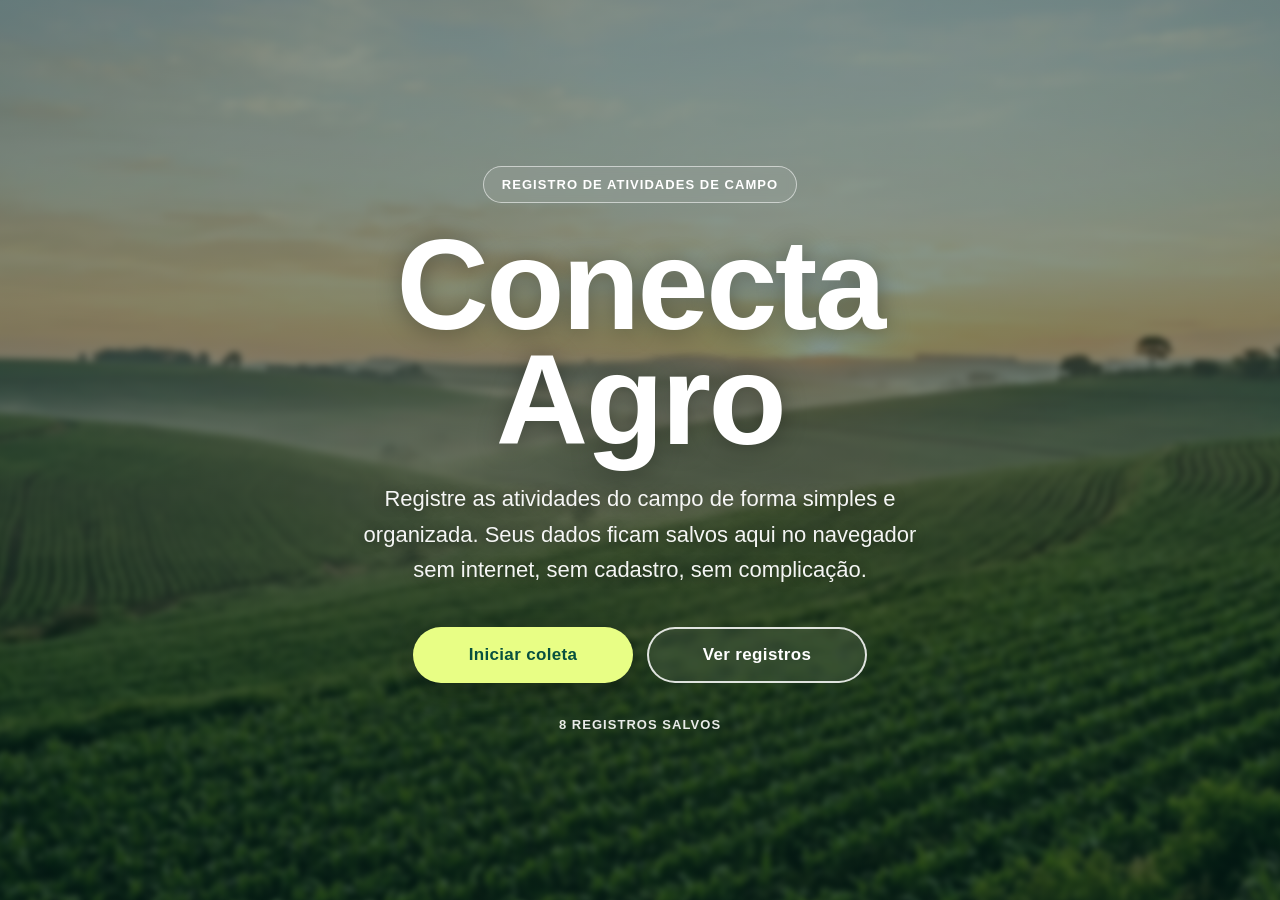
<file: index.html>
<!DOCTYPE html>
<html lang="pt-BR">
<head>
  <meta charset="UTF-8">
  <meta name="viewport" content="width=device-width, initial-scale=1.0">
  <title>Conecta Agro — Registro de Atividades de Campo</title>
  <meta name="description" content="Conecta Agro: registre e consulte de forma simples as atividades de campo. Funciona no celular e sem internet.">
  <meta name="theme-color" content="#07503f">

  <!-- Design System (tokens Vellum & Forest) -->
  <link rel="stylesheet" href="design-system.css">
  <!-- Estilos da Aplicação -->
  <link rel="stylesheet" href="front/style.css">
</head>
<body>

  <!-- ====================================================================
       TELA INICIAL — HERO EM TELA CHEIA
       Fundo: imagem local (assets/campo.jpg) desfocada + overlay verde-escuro.
       ==================================================================== -->
  <section id="tela-inicio" class="tela hero ativa" aria-labelledby="hero-titulo">

    <!-- Camada de fundo (apenas ela recebe o blur).
         Para trocar a imagem, substitua o arquivo assets/campo.jpg
         ou altere o caminho em front/style.css (.hero-fundo). -->
    <div class="hero-fundo" role="img"
         aria-label="Paisagem agrícola ao amanhecer, com colinas verdes e linhas de plantio"></div>

    <!-- Camada escura translúcida para dar leitura ao texto -->
    <div class="hero-overlay" aria-hidden="true"></div>

    <!-- Conteúdo em primeiro plano -->
    <div class="hero-conteudo">
      <p class="hero-selo fade-in">Registro de atividades de campo</p>

      <h1 id="hero-titulo" class="hero-titulo fade-in">Conecta Agro</h1>

      <p class="hero-descricao fade-in">
        Registre as atividades do campo de forma simples e organizada.
        Seus dados ficam salvos aqui no navegador sem internet, sem cadastro, sem complicação.
      </p>

      <div class="hero-acoes fade-in">
        <button type="button" id="btn-ir-novo-registro" class="btn-hero btn-hero--principal">
          Iniciar coleta
        </button>
        <button type="button" id="btn-ir-ver-registros" class="btn-hero btn-hero--secundario">
          Ver registros
        </button>
      </div>

      <p class="hero-stat fade-in" id="inicio-total" aria-live="polite">0 registros salvos</p>
    </div>
  </section>

  <!-- ====================================================================
       NOVO REGISTRO (Formulário)
       ==================================================================== -->
  <section id="tela-novo-registro" class="tela" aria-labelledby="titulo-novo-registro">

    <header class="tela-header">
      <button type="button" id="btn-voltar-form" class="btn-voltar" title="Voltar ao início">← Voltar</button>
      <h2 id="titulo-novo-registro" class="tela-titulo">Novo Registro</h2>
    </header>

    <form id="formulario-registro" novalidate>

      <!-- Data da atividade -->
      <div class="campo">
        <label for="campo-data">Data da atividade <span class="obrigatorio">*</span></label>
        <input type="date" id="campo-data" class="pill-input" required>
      </div>

      <!-- Responsável -->
      <div class="campo">
        <label for="campo-responsavel">Nome do responsável <span class="obrigatorio">*</span></label>
        <input type="text" id="campo-responsavel" class="pill-input" placeholder="Ex: João da Silva" required>
      </div>

      <!-- Área / Talhão -->
      <div class="campo">
        <label for="campo-area">Área ou talhão <span class="obrigatorio">*</span></label>
        <input type="text" id="campo-area" class="pill-input" placeholder="Ex: Talhão 3 - Horta" required>
      </div>

      <!-- Cultura -->
      <div class="campo">
        <label for="campo-cultura">Cultura <span class="obrigatorio">*</span></label>
        <select id="campo-cultura" class="pill-input" required>
          <option value="">Selecione a cultura...</option>
          <option value="Milho">Milho</option>
          <option value="Feijão">Feijão</option>
          <option value="Mandioca">Mandioca</option>
          <option value="Tomate">Tomate</option>
          <option value="Capim">Capim</option>
          <option value="Outra">Outra</option>
        </select>
      </div>

      <!-- Tipo de atividade -->
      <div class="campo">
        <label for="campo-atividade">Tipo de atividade <span class="obrigatorio">*</span></label>
        <select id="campo-atividade" class="pill-input" required>
          <option value="">Selecione a atividade...</option>
          <option value="Plantio">Plantio</option>
          <option value="Irrigação">Irrigação</option>
          <option value="Adubação">Adubação</option>
          <option value="Controle de pragas">Controle de pragas</option>
          <option value="Colheita">Colheita</option>
          <option value="Inspeção">Inspeção</option>
          <option value="Manutenção">Manutenção</option>
        </select>
      </div>

      <!-- Condição da área -->
      <fieldset class="campo campo-fieldset campo--cheio">
        <legend>Condição da área <span class="obrigatorio">*</span></legend>
        <div class="condicao-opcoes">
          <label class="radio-condicao radio-boa">
            <input type="radio" name="condicao" value="boa" required>
            <span>Boa</span>
          </label>
          <label class="radio-condicao radio-atencao">
            <input type="radio" name="condicao" value="atenção">
            <span>Atenção</span>
          </label>
          <label class="radio-condicao radio-critica">
            <input type="radio" name="condicao" value="crítica">
            <span>Crítica</span>
          </label>
        </div>
      </fieldset>

      <!-- Observações -->
      <div class="campo campo--cheio">
        <label for="campo-obs">Observações <span class="opcional">(opcional)</span></label>
        <textarea id="campo-obs" class="pill-input campo-textarea" placeholder="Descreva o que observou no campo..."></textarea>
      </div>

      <!-- Mensagem de erro geral -->
      <div id="msg-erro-form" class="msg-erro campo--cheio" role="alert" style="display:none;"></div>

      <!-- Botões -->
      <div class="form-acoes campo--cheio">
        <button type="submit" class="btn-pill btn-pill--primary btn-grande">Salvar Registro</button>
        <button type="reset" id="btn-limpar-form" class="btn-pill btn-pill--ghost">Limpar</button>
      </div>

    </form>
  </section>

  <!-- ====================================================================
       LISTA DE REGISTROS
       ==================================================================== -->
  <section id="tela-registros" class="tela" aria-labelledby="titulo-registros">

    <header class="tela-header">
      <button type="button" id="btn-voltar-lista" class="btn-voltar" title="Voltar ao início">← Voltar</button>
      <h2 id="titulo-registros" class="tela-titulo">Registros</h2>
      <span class="contador" id="contador-registros">0 registros</span>
    </header>

    <!-- Filtros -->
    <div class="filtros-barra" role="search" aria-label="Filtros de registros">
      <div class="filtro-campo filtro-campo--busca">
        <label for="filtro-busca">Buscar</label>
        <input type="text" id="filtro-busca" class="pill-input" placeholder="Buscar por responsável, área ou cultura">
      </div>

      <div class="filtro-campo">
        <label for="filtro-atividade">Tipo de atividade</label>
        <select id="filtro-atividade" class="pill-input filtro-select">
          <option value="">Todas</option>
          <option value="Plantio">Plantio</option>
          <option value="Irrigação">Irrigação</option>
          <option value="Adubação">Adubação</option>
          <option value="Controle de pragas">Controle de pragas</option>
          <option value="Colheita">Colheita</option>
          <option value="Inspeção">Inspeção</option>
          <option value="Manutenção">Manutenção</option>
        </select>
      </div>

      <div class="filtro-campo">
        <label for="filtro-condicao">Condição da área</label>
        <select id="filtro-condicao" class="pill-input filtro-select">
          <option value="">Todas</option>
          <option value="boa">Boa</option>
          <option value="atenção">Atenção</option>
          <option value="crítica">Crítica</option>
        </select>
      </div>

      <div class="filtro-campo filtro-campo--acao">
        <button type="button" id="btn-limpar-filtros" class="btn-pill btn-pill--ghost">Limpar filtros</button>
      </div>
    </div>

    <!-- Container de cards -->
    <div id="lista-registros" class="lista-cards"></div>

    <!-- Estado vazio -->
    <div id="estado-vazio" class="estado-vazio" style="display:none;">
      <p class="vazio-titulo">Nenhum registro encontrado</p>
      <p class="vazio-desc">Crie um novo registro ou altere os filtros.</p>
    </div>

  </section>

  <!-- Botões flutuantes de navegação (aparecem só em Novo Registro e Registros;
       o botão da página atual fica oculto — controlado em script.js) -->
  <nav id="nav-flutuante" class="nav-flutuante" aria-label="Navegação rápida" hidden>
    <button type="button" class="fab" data-destino="tela-inicio" aria-label="Ir para o início">Início</button>
    <button type="button" class="fab" data-destino="tela-novo-registro" aria-label="Ir para novo registro">Novo</button>
    <button type="button" class="fab" data-destino="tela-registros" aria-label="Ir para a lista de registros">Registros</button>
  </nav>

  <!-- Toast de notificação -->
  <div id="toast-container" class="toast-container" aria-live="polite"></div>

  <!-- Diálogo de confirmação de exclusão -->
  <div id="dialogo-excluir" class="dialogo-overlay" role="dialog" aria-modal="true" aria-labelledby="dialogo-texto" style="display:none;">
    <div class="dialogo-caixa">
      <p id="dialogo-texto" class="dialogo-texto">Tem certeza que deseja excluir este registro?</p>
      <div class="dialogo-acoes">
        <button type="button" id="btn-confirmar-excluir" class="btn-pill btn-pill--danger">Sim, excluir</button>
        <button type="button" id="btn-cancelar-excluir" class="btn-pill btn-pill--ghost">Cancelar</button>
      </div>
    </div>
  </div>

  <script src="front/script.js"></script>
</body>
</html>
</file>
<file: design-system.css>
/* ==========================================================================
   CONECTA AGRO — DESIGN SYSTEM (HÍBRIDO: VELLUM & FOREST)
   Fundindo 'Arva' e 'Leandra-isler'
   ========================================================================== */

/* Tipografia: apenas fontes do sistema (nada é baixado da internet). */

:root {
  /* Colors - Vellum & Ink */
  --color-vellum-sand: #f4e6cd;
  --color-pressed-linen: #edddc3;
  --color-forest-ink: #07503f;
  --color-aged-ink: #1e211e;
  --color-vivid-lime: #e8fe85;
  --color-pure-white: #ffffff; /* Uso quase nulo, apenas se essencial */

  /* Semântica Suavizada para o Fundo Vellum */
  --color-status-safe: #07503f;
  --color-status-warn: #8f774b;
  --color-status-alert: #c2410c;
  --color-status-danger: #b91c1c;

  /* Tipografia */
  --fonte-base: "Segoe UI", Roboto, "Helvetica Neue", Arial, sans-serif;
  --font-display: var(--fonte-base);
  --font-body: var(--fonte-base);

  /* Tamanhos padronizados */
  --tamanho-texto: 16px;
  --tamanho-pequeno: 14px;
  --tamanho-subtitulo: 24px;
  --tamanho-titulo: 40px;

  /* Pesos padronizados */
  --peso-normal: 400;
  --peso-destaque: 600;
  --peso-titulo: 700;

  /* Escala de Tipografia Extrema (Leandra Style) */
  --text-caption: 14px;
  --text-body: 16px;
  --text-body-lg: 18px;
  --text-subheading: 24px;
  --text-heading: 40px;
  --text-heading-lg: 75px;
  --text-display-huge: 120px; /* Scaling drástico */

  /* Espaçamentos e Geometria */
  --radius-sharp: 0px;
  --radius-cards: 0px;
  --radius-inputs: 33px; /* Herança interativa do Arva */
  --radius-buttons: 100px; /* Herança interativa do Arva */
  
  --hairline: 1px solid var(--color-forest-ink);
  
  --section-gap: 80px;

  /* Aliases de retrocompatibilidade para o front (app.js) */
  --ca-brand-deep: var(--color-forest-ink);
  --ca-brand-primary: var(--color-forest-ink);
  --ca-bg-app: var(--color-vellum-sand);
  --ca-bg-surface: var(--color-pressed-linen);
  --ca-text-main: var(--color-aged-ink);
  --ca-border-light: var(--color-forest-ink); /* Tudo é hairline forest */
}

*, *::before, *::after {
  box-sizing: border-box;
  margin: 0;
  padding: 0;
}

body {
  font-family: var(--fonte-base);
  font-size: var(--tamanho-texto);
  font-weight: var(--peso-normal);
  background-color: var(--color-vellum-sand);
  color: var(--color-aged-ink);
  line-height: 1.5;
  -webkit-font-smoothing: antialiased;
}

/* Tipografia Base */
h1, h2, h3, h4 {
  font-family: var(--fonte-base);
  color: var(--color-forest-ink);
  font-weight: var(--peso-titulo);
}

/* Campos e botões herdam a mesma fonte */
input, select, textarea, button {
  font-family: inherit;
}

/* Links em Hairline (Leandra) */
.link-hairline {
  color: var(--color-forest-ink);
  text-decoration: none;
  border-bottom: 1px solid var(--color-forest-ink);
  padding-bottom: 2px;
  transition: all 0.2s;
}
.link-hairline:hover {
  border-bottom-width: 2px;
}

/* Botões Pill (Arva) */
.btn-pill {
  display: inline-flex;
  align-items: center;
  justify-content: center;
  padding: 12px 28px;
  font-family: var(--font-body);
  font-size: var(--text-caption);
  font-weight: 600;
  border-radius: var(--radius-buttons);
  cursor: pointer;
  text-decoration: none;
  transition: all 0.2s;
  text-transform: uppercase;
  letter-spacing: 0.05em;
}

.btn-pill--primary {
  background-color: var(--color-forest-ink);
  color: var(--color-vellum-sand);
  border: none;
}
.btn-pill--primary:hover {
  background-color: var(--color-aged-ink);
}

.btn-pill--ghost {
  background-color: transparent;
  color: var(--color-forest-ink);
  border: 1px solid var(--color-forest-ink);
}
.btn-pill--ghost:hover {
  background-color: var(--color-pressed-linen);
}
</file>
<file: front/style.css>
/* ==========================================================================
   CONECTA AGRO — ESTILOS DA APLICAÇÃO
   Utiliza os tokens do design-system.css (Vellum & Forest),
   carregado diretamente pelo index.html.
   ========================================================================== */

/* ==========================================================================
   SISTEMA DE TELAS (Navegação SPA)
   Apenas uma tela é visível por vez.
   ========================================================================== */
.tela {
  display: none;
  min-height: 100vh;
}
.tela.ativa {
  display: block;
}

/* ==========================================================================
   ACESSIBILIDADE GERAL
   ========================================================================== */

/* Foco visível em todos os elementos interativos (teclado) */
button:focus-visible,
a:focus-visible,
.pill-input:focus-visible,
.radio-condicao:has(input:focus-visible) {
  outline: 3px solid var(--color-forest-ink);
  outline-offset: 3px;
}

/* Texto apenas para leitores de tela */
.sr-only {
  position: absolute;
  width: 1px;
  height: 1px;
  padding: 0;
  margin: -1px;
  overflow: hidden;
  clip: rect(0, 0, 0, 0);
  white-space: nowrap;
  border: 0;
}

.btn-grande {
  padding: 16px 36px;
  font-size: 16px;
}

/* ==========================================================================
   HERO — TELA INICIAL EM TELA CHEIA (mobile-first)
   ========================================================================== */
.hero {
  position: relative;
  min-height: 100vh;
  min-height: 100svh; /* altura real em navegadores móveis */
  overflow: hidden;
  isolation: isolate;
  color: var(--color-pure-white);
}

.hero.ativa {
  display: flex;
  align-items: center;
  justify-content: center;
}

/* Camada de fundo — o blur é aplicado SOMENTE aqui, nunca no texto.
   >>> PARA TROCAR O FUNDO: substitua o arquivo assets/campo.jpg
       (ou altere o url() abaixo). O gradiente + SVG que vêm depois
       servem de reserva, caso a imagem não exista. */
.hero-fundo {
  position: absolute;
  inset: -24px; /* sobra nas bordas para o blur não deixar margem clara */
  z-index: -2;
  background-color: #2f5d3a;
  background-image:
    url('../assets/campo.jpg'),
    /* Reserva em SVG: colinas e linhas de plantio */
    url("data:image/svg+xml,%3Csvg xmlns='http://www.w3.org/2000/svg' viewBox='0 0 1600 900' preserveAspectRatio='none'%3E%3Cpath d='M0 520 Q400 430 800 500 T1600 470 V900 H0Z' fill='%236f9a4c'/%3E%3Cpath d='M0 620 Q500 540 1000 610 T1600 590 V900 H0Z' fill='%234a7a3a'/%3E%3Cpath d='M0 740 Q600 660 1600 730 V900 H0Z' fill='%232f5d2c'/%3E%3Cg stroke='%23234a22' stroke-width='3' opacity='.5'%3E%3Cpath d='M0 790 Q600 720 1600 780'/%3E%3Cpath d='M0 830 Q600 760 1600 820'/%3E%3Cpath d='M0 870 Q600 800 1600 860'/%3E%3C/g%3E%3C/svg%3E"),
    /* Reserva: céu ao amanhecer */
    linear-gradient(180deg, #f6c58a 0%, #f3dcae 35%, #cfe0b8 60%, #6f9a4c 100%);
  background-size: cover;
  background-position: center;
  background-repeat: no-repeat;
  filter: blur(3px);
  transform: scale(1.03);
}

/* Camada escura translúcida em verde-escuro (~50%) */
.hero-overlay {
  position: absolute;
  inset: 0;
  z-index: -1;
  background:
    linear-gradient(180deg, rgba(4, 40, 31, 0.45) 0%, rgba(4, 40, 31, 0.55) 100%);
}

/* Conteúdo centralizado */
.hero-conteudo {
  width: 100%;
  max-width: 760px;
  padding: 48px 24px;
  text-align: center;
  display: flex;
  flex-direction: column;
  align-items: center;
}

.hero-selo {
  display: inline-block;
  font-size: 13px;
  font-weight: 600;
  letter-spacing: 0.08em;
  text-transform: uppercase;
  padding: 8px 18px;
  border: 1px solid rgba(255, 255, 255, 0.55);
  border-radius: var(--radius-buttons);
  background-color: rgba(255, 255, 255, 0.08);
  backdrop-filter: blur(4px);
  margin-bottom: 24px;
}

.hero-titulo {
  font-family: var(--font-display);
  font-weight: 400;
  font-size: clamp(56px, 15vw, 128px);
  line-height: 0.9;
  letter-spacing: -0.03em;
  color: var(--color-pure-white);
  text-shadow: 0 2px 24px rgba(0, 0, 0, 0.35);
  margin-bottom: 24px;
}

.hero-descricao {
  font-size: clamp(18px, 2.4vw, 22px);
  line-height: 1.6;
  max-width: 560px;
  color: rgba(255, 255, 255, 0.95);
  text-shadow: 0 1px 12px rgba(0, 0, 0, 0.35);
  margin-bottom: 40px;
}

/* Botões do hero — grandes e fáceis de tocar */
.hero-acoes {
  display: flex;
  flex-direction: column;
  gap: 14px;
  width: 100%;
  max-width: 360px;
}

.btn-hero {
  display: inline-flex;
  align-items: center;
  justify-content: center;
  gap: 8px;
  min-height: 56px;
  padding: 16px 32px;
  border-radius: var(--radius-buttons);
  font-family: var(--font-body);
  font-size: 17px;
  font-weight: 600;
  letter-spacing: 0.02em;
  cursor: pointer;
  transition: transform 0.2s ease, background-color 0.2s ease, box-shadow 0.2s ease;
}

.btn-hero:hover {
  transform: translateY(-2px);
}

.btn-hero:active {
  transform: translateY(0);
}

/* Principal: lima sobre verde (alto contraste) */
.btn-hero--principal {
  background-color: var(--color-vivid-lime);
  color: var(--color-forest-ink);
  border: none;
  box-shadow: 0 8px 24px rgba(0, 0, 0, 0.25);
}

.btn-hero--principal:hover {
  background-color: #f2ffb8;
  box-shadow: 0 12px 28px rgba(0, 0, 0, 0.3);
}

/* Secundário: contorno branco */
.btn-hero--secundario {
  background-color: rgba(255, 255, 255, 0.08);
  color: var(--color-pure-white);
  border: 2px solid rgba(255, 255, 255, 0.85);
  backdrop-filter: blur(4px);
}

.btn-hero--secundario:hover {
  background-color: rgba(255, 255, 255, 0.18);
}

/* Foco visível sobre fundo escuro */
.btn-hero:focus-visible {
  outline: 3px solid var(--color-vivid-lime);
  outline-offset: 4px;
}

.hero-stat {
  margin-top: 32px;
  font-size: 13px;
  font-weight: 600;
  letter-spacing: 0.08em;
  text-transform: uppercase;
  color: rgba(255, 255, 255, 0.9);
}

/* Animação suave de entrada (escalonada) */
.fade-in {
  opacity: 0;
  animation: heroFadeIn 0.8s ease-out forwards;
}
.hero-conteudo .fade-in:nth-child(1) { animation-delay: 0.05s; }
.hero-conteudo .fade-in:nth-child(2) { animation-delay: 0.15s; }
.hero-conteudo .fade-in:nth-child(3) { animation-delay: 0.3s; }
.hero-conteudo .fade-in:nth-child(4) { animation-delay: 0.45s; }
.hero-conteudo .fade-in:nth-child(5) { animation-delay: 0.6s; }

@keyframes heroFadeIn {
  from { opacity: 0; transform: translateY(16px); }
  to   { opacity: 1; transform: translateY(0); }
}

/* Computador: botões lado a lado */
@media (min-width: 640px) {
  .hero-acoes {
    flex-direction: row;
    justify-content: center;
    max-width: none;
  }
  .btn-hero {
    min-width: 220px;
  }
}

/* Respeitar quem prefere menos movimento */
@media (prefers-reduced-motion: reduce) {
  .fade-in {
    opacity: 1;
    animation: none;
  }
  .btn-hero,
  .btn-hero:hover {
    transition: none;
    transform: none;
  }
}

/* ==========================================================================
   CABEÇALHO DAS TELAS INTERNAS
   ========================================================================== */
.tela-header {
  display: flex;
  align-items: center;
  gap: 16px;
  padding: 20px 24px;
  border-bottom: var(--hairline);
  position: sticky;
  top: 0;
  background-color: var(--color-vellum-sand);
  z-index: 50;
}

.btn-voltar {
  background: none;
  border: none;
  font-family: var(--font-body);
  font-size: 15px;
  color: var(--color-forest-ink);
  cursor: pointer;
  font-weight: 500;
}

.tela-titulo {
  font-family: var(--font-display);
  font-size: var(--text-heading);
  flex: 1;
}

.contador {
  font-size: 13px;
  font-weight: 600;
  color: var(--color-forest-ink);
  text-transform: uppercase;
  letter-spacing: 0.05em;
}

/* ==========================================================================
   FORMULÁRIO (Tela Novo Registro)
   ========================================================================== */
#formulario-registro {
  max-width: 860px;
  margin: 0 auto;
  padding: 32px 24px 60px;
  display: grid;
  grid-template-columns: 1fr;
  gap: 24px;
}

/* Campos que ocupam a largura toda do formulário */
.campo--cheio {
  grid-column: 1 / -1;
}

.campo {
  min-width: 0;
}

.campo-fieldset {
  border: none;
  min-width: 0;
}

.campo > label,
.campo-fieldset > legend {
  display: block;
  font-size: 13px;
  font-weight: 600;
  color: var(--color-aged-ink);
  margin-bottom: 8px;
  text-transform: uppercase;
  letter-spacing: 0.03em;
}

.obrigatorio {
  color: var(--color-status-danger);
}
.opcional {
  font-weight: 400;
  text-transform: none;
  color: var(--color-status-warn);
  font-size: 12px;
}

/* Inputs e selects no formato Pill (arredondados) */
.pill-input {
  width: 100%;
  background-color: transparent;
  border: var(--hairline);
  border-radius: var(--radius-inputs);
  padding: 14px 20px;
  font-family: var(--font-body);
  font-size: 16px;
  color: var(--color-forest-ink);
  outline: none;
  transition: background-color 0.2s;
  -webkit-appearance: none;
  appearance: none;
}

/* Selects: seta indicativa (SVG local) para não parecerem ovais vazios */
select.pill-input {
  padding-right: 48px;
  cursor: pointer;
  background-image: url("data:image/svg+xml,%3Csvg xmlns='http://www.w3.org/2000/svg' width='14' height='9' viewBox='0 0 14 9'%3E%3Cpath d='M1 1.5l6 6 6-6' fill='none' stroke='%2307503f' stroke-width='2' stroke-linecap='round' stroke-linejoin='round'/%3E%3C/svg%3E");
  background-repeat: no-repeat;
  background-position: right 20px center;
}

.pill-input:focus {
  background-color: var(--color-pressed-linen);
}

.pill-input::placeholder {
  color: var(--color-status-warn);
  opacity: 0.7;
}

/* Textarea */
.campo-textarea {
  border-radius: 20px;
  min-height: 120px;
  resize: vertical;
}

/* Condição da área — Radio buttons visuais */
.condicao-opcoes {
  display: grid;
  grid-template-columns: repeat(3, 1fr);
  gap: 10px;
}

.radio-condicao {
  display: flex;
  align-items: center;
  justify-content: center;
  padding: 14px 10px;
  border: var(--hairline);
  border-radius: var(--radius-inputs);
  font-size: 15px;
  font-weight: 500;
  cursor: pointer;
  transition: all 0.2s;
  text-align: center;
}

.radio-condicao input {
  position: absolute;
  opacity: 0;
  width: 1px;
  height: 1px;
  pointer-events: none;
}

.radio-condicao {
  position: relative;
}

.radio-condicao:hover {
  background-color: var(--color-pressed-linen);
}

/* Estados selecionados */
.radio-boa:has(input:checked) {
  background-color: var(--color-forest-ink);
  color: var(--color-vellum-sand);
  border-color: var(--color-forest-ink);
}

.radio-atencao:has(input:checked) {
  background-color: var(--color-status-warn);
  color: var(--color-vellum-sand);
  border-color: var(--color-status-warn);
}

.radio-critica:has(input:checked) {
  background-color: var(--color-status-danger);
  color: var(--color-vellum-sand);
  border-color: var(--color-status-danger);
}

/* Mensagem de erro */
.msg-erro {
  background-color: #fef2f2;
  border: 1px solid var(--color-status-danger);
  border-radius: 12px;
  padding: 14px 20px;
  color: var(--color-status-danger);
  font-size: 14px;
  font-weight: 500;
}

/* Campo com erro */
.campo-invalido .pill-input {
  border-color: var(--color-status-danger);
  background-color: #fef2f2;
}

/* Botões do formulário */
.form-acoes {
  display: flex;
  gap: 16px;
  margin-top: 8px;
}

.form-acoes .btn-pill--primary {
  flex: 2;
}

.form-acoes .btn-pill--ghost {
  flex: 1;
}

/* ==========================================================================
   FILTROS (Tela Lista de Registros)
   ========================================================================== */
.filtros-barra {
  padding: 20px var(--pad-lateral);
  border-bottom: var(--hairline);
  display: grid;
  grid-template-columns: 1fr;
  gap: 16px;
  align-items: end;
}

.filtro-campo {
  display: flex;
  flex-direction: column;
  gap: 6px;
  min-width: 0;
}

.filtro-campo > label {
  font-size: 13px;
  font-weight: var(--peso-destaque);
  color: var(--color-aged-ink);
  text-transform: uppercase;
  letter-spacing: 0.03em;
}

/* Mesma altura para busca, selects e botão */
.filtros-barra .pill-input,
.filtros-barra .btn-pill {
  height: 48px;
  padding-top: 0;
  padding-bottom: 0;
}

.filtro-select {
  font-size: var(--tamanho-texto);
}

/* ==========================================================================
   LISTA DE CARDS DE REGISTROS
   ========================================================================== */
.lista-cards {
  padding: 24px;
  display: flex;
  flex-direction: column;
  gap: 16px;
}

/* Card individual */
.registro-card {
  border: var(--hairline);
  padding: 24px;
  background-color: var(--color-pressed-linen);
  transition: background-color 0.2s;
}

.registro-card:hover {
  background-color: var(--color-vellum-sand);
}

.card-topo {
  display: flex;
  justify-content: space-between;
  align-items: flex-start;
  margin-bottom: 12px;
}

.card-area {
  font-family: var(--font-display);
  font-size: var(--text-subheading);
  color: var(--color-forest-ink);
  line-height: 1.2;
}

.card-cultura {
  font-size: 13px;
  color: var(--color-aged-ink);
  margin-top: 4px;
}

/* Badge de condição */
.badge-condicao {
  display: inline-block;
  padding: 4px 14px;
  border-radius: var(--radius-buttons);
  font-size: 12px;
  font-weight: 700;
  text-transform: uppercase;
  letter-spacing: 0.05em;
  white-space: nowrap;
}

.badge-boa {
  background-color: var(--color-forest-ink);
  color: var(--color-vellum-sand);
}

.badge-atencao {
  background-color: var(--color-status-warn);
  color: var(--color-vellum-sand);
}

.badge-critica {
  background-color: var(--color-status-danger);
  color: var(--color-pure-white);
}

/* Detalhes do card */
.card-detalhes {
  display: flex;
  flex-wrap: wrap;
  gap: 8px;
  margin-bottom: 12px;
}

.detalhe-chip {
  padding: 4px 14px;
  border: var(--hairline);
  border-radius: var(--radius-inputs);
  font-size: 13px;
  color: var(--color-forest-ink);
}

/* Observações */
.card-obs {
  font-size: 14px;
  font-style: italic;
  color: var(--color-aged-ink);
  line-height: 1.5;
  margin-bottom: 12px;
  padding-left: 12px;
  border-left: 2px solid var(--color-forest-ink);
}

/* Rodapé do card */
.card-rodape {
  display: flex;
  justify-content: space-between;
  align-items: center;
  border-top: var(--hairline);
  padding-top: 12px;
  font-size: 12px;
  color: var(--color-aged-ink);
}

.btn-excluir {
  background: none;
  border: none;
  font-family: var(--font-body);
  font-size: 13px;
  color: var(--color-status-danger);
  cursor: pointer;
  text-decoration: underline;
  font-weight: 500;
}

.btn-excluir:hover {
  color: var(--color-aged-ink);
}

/* ==========================================================================
   ESTADO VAZIO
   ========================================================================== */
.estado-vazio {
  text-align: center;
  padding: 60px 24px;
}

.vazio-titulo {
  font-family: var(--font-display);
  font-size: var(--text-subheading);
  color: var(--color-forest-ink);
  margin-bottom: 8px;
}

.vazio-desc {
  font-size: 15px;
  color: var(--color-aged-ink);
}


/* ==========================================================================
   TOAST (Notificação flutuante)
   ========================================================================== */
.toast-container {
  position: fixed;
  bottom: 24px;
  left: 50%;
  transform: translateX(-50%);
  z-index: 1000;
  display: flex;
  flex-direction: column;
  gap: 10px;
  pointer-events: none;
}

.toast {
  padding: 14px 28px;
  border-radius: var(--radius-buttons);
  font-family: var(--font-body);
  font-size: 14px;
  font-weight: 600;
  animation: toastIn 0.3s ease, toastOut 0.3s ease 2.7s forwards;
  pointer-events: auto;
  text-align: center;
}

.toast-sucesso {
  background-color: var(--color-forest-ink);
  color: var(--color-vivid-lime);
}

.toast-erro {
  background-color: var(--color-status-danger);
  color: var(--color-pure-white);
}

.toast-info {
  background-color: var(--color-aged-ink);
  color: var(--color-vellum-sand);
}

@keyframes toastIn {
  from { transform: translateY(20px); opacity: 0; }
  to   { transform: translateY(0); opacity: 1; }
}

@keyframes toastOut {
  from { opacity: 1; }
  to   { opacity: 0; transform: translateY(-10px); }
}

/* ==========================================================================
   DIÁLOGO DE CONFIRMAÇÃO DE EXCLUSÃO
   ========================================================================== */
.dialogo-overlay {
  position: fixed;
  inset: 0;
  background-color: rgba(30, 33, 30, 0.6);
  z-index: 900;
  display: flex;
  align-items: center;
  justify-content: center;
  padding: 24px;
}

.dialogo-caixa {
  background-color: var(--color-vellum-sand);
  border: var(--hairline);
  padding: 32px;
  max-width: 400px;
  width: 100%;
  text-align: center;
}

.dialogo-texto {
  font-family: var(--font-display);
  font-size: var(--text-subheading);
  color: var(--color-forest-ink);
  margin-bottom: 24px;
  line-height: 1.3;
}

.dialogo-acoes {
  display: flex;
  gap: 12px;
  justify-content: center;
}

.btn-pill--danger {
  background-color: var(--color-status-danger);
  color: var(--color-pure-white);
  border: none;
  display: inline-flex;
  align-items: center;
  justify-content: center;
  padding: 12px 28px;
  font-family: var(--font-body);
  font-size: var(--text-caption);
  font-weight: 600;
  border-radius: var(--radius-buttons);
  cursor: pointer;
  transition: all 0.2s;
  text-transform: uppercase;
  letter-spacing: 0.05em;
}

.btn-pill--danger:hover {
  background-color: var(--color-aged-ink);
}

/* ==========================================================================
   RESPONSIVIDADE (Mobile-first)
   ========================================================================== */

/* Celulares */
@media (max-width: 600px) {
  .btn-grande {
    width: 100%;
  }

  .condicao-opcoes {
    grid-template-columns: 1fr;
  }

  .card-topo {
    flex-direction: column;
    gap: 8px;
  }

  .card-detalhes {
    flex-direction: column;
  }

  .dialogo-acoes {
    flex-direction: column;
  }
}

/* Tablets e desktops */
@media (min-width: 768px) {
  #formulario-registro {
    padding: 48px 40px 80px;
  }
}

/* Desktop: formulário em 2 colunas e filtros na mesma linha */
@media (min-width: 900px) {
  #formulario-registro {
    grid-template-columns: repeat(2, 1fr);
    gap: 24px 32px;
  }

  .form-acoes {
    max-width: 460px;
  }

  .filtros-barra {
    grid-template-columns: 2fr 1fr 1fr auto;
  }
}

/* ==========================================================================
   TIPOGRAFIA PADRONIZADA (fonte única definida no design-system.css)
   ========================================================================== */
.hero-titulo, .tela-titulo, .card-area, .vazio-titulo, .dialogo-texto {
  font-family: var(--fonte-base);
  font-weight: var(--peso-titulo);
}
.hero-titulo { letter-spacing: -0.02em; }
.tela-titulo { font-size: var(--tamanho-subtitulo); }
.card-area { font-size: 22px; }
.campo label, .campo-fieldset > legend, .btn-voltar, .btn-excluir, .toast { font-weight: var(--peso-destaque); }
.pill-input { font-size: var(--tamanho-texto); font-weight: var(--peso-normal); }
.hero-descricao, .campo, .card-obs { font-weight: var(--peso-normal); }
.card-obs { font-style: normal; }

/* ==========================================================================
   PÁGINA DE REGISTROS — CARDS EM DESTAQUE
   ========================================================================== */
/* Mesmo fundo e mesmo cabeçalho das outras páginas; conteúdo alinhado ao contêiner de 1100px */
.lista-cards {
  display: grid;
  grid-template-columns: 1fr;
  gap: 20px;
  padding: 24px var(--pad-lateral);
  align-items: stretch;
}

/* Cards destacados, porém suaves e na mesma paleta do app */
.registro-card {
  position: relative;
  display: flex;
  flex-direction: column;
  background-color: #fbf5e8;
  border: 1px solid rgba(7, 80, 63, 0.22);
  border-left: 6px solid var(--color-forest-ink);
  border-radius: 20px;
  padding: 22px 24px 18px;
  box-shadow: 0 2px 8px rgba(7, 80, 63, 0.08);
  transition: transform 0.2s ease, box-shadow 0.2s ease;
}
.registro-card:hover {
  background-color: #fbf5e8;
  transform: translateY(-2px);
  box-shadow: 0 6px 16px rgba(7, 80, 63, 0.14);
}
.registro-card.condicao-boa     { border-left-color: var(--color-forest-ink); }
.registro-card.condicao-atencao { border-left-color: #d4a017; }
.registro-card.condicao-critica { border-left-color: var(--color-status-danger); }

/* Rodapé sempre colado embaixo: cards com altura uniforme na grade */
.registro-card .card-rodape { margin-top: auto; }

.card-cultura { font-size: var(--tamanho-texto); font-weight: var(--peso-destaque); color: var(--color-forest-ink); }
.detalhe-chip { font-size: var(--tamanho-pequeno); background-color: transparent; }

@media (min-width: 768px) {
  .lista-cards { grid-template-columns: repeat(2, 1fr); padding-top: 32px; padding-bottom: 32px; }
}
@media (min-width: 1100px) {
  .lista-cards { grid-template-columns: repeat(3, 1fr); }
}

/* ==========================================================================
   BOTÕES FLUTUANTES DE NAVEGAÇÃO
   ========================================================================== */
[hidden] { display: none !important; }

.nav-flutuante {
  position: fixed;
  right: 16px;
  bottom: 16px;
  z-index: 800;
  display: flex;
  flex-direction: column;
  align-items: flex-end;
  gap: 10px;
}

.fab {
  min-width: 96px;
  min-height: 48px;
  padding: 12px 22px;
  border: none;
  border-radius: var(--radius-buttons);
  background-color: var(--color-forest-ink);
  color: var(--color-pure-white);
  font-size: var(--tamanho-pequeno);
  font-weight: var(--peso-destaque);
  cursor: pointer;
  box-shadow: 0 6px 16px rgba(0, 0, 0, 0.28);
  transition: transform 0.2s ease, background-color 0.2s ease;
}
.fab:hover { background-color: var(--color-aged-ink); transform: translateY(-2px); }
.fab:focus-visible { outline: 3px solid var(--color-vivid-lime); outline-offset: 3px; }

/* Espaço extra para o conteúdo não ficar atrás dos botões flutuantes */
#tela-novo-registro, #tela-registros { padding-bottom: 150px; }
.toast-container { bottom: 24px; }

@media (prefers-reduced-motion: reduce) {
  .registro-card, .registro-card:hover, .fab, .fab:hover { transition: none; transform: none; }
}

/* ==========================================================================
   CONTÊINER CENTRALIZADO (max-width 1100px) E CABEÇALHOS ALINHADOS
   ========================================================================== */
:root {
  --pad-lateral: max(24px, calc((100% - 1100px) / 2));
}

.tela-header {
  padding-left: var(--pad-lateral);
  padding-right: var(--pad-lateral);
}

/* Na página do formulário o cabeçalho acompanha a largura do formulário (860px) */
#tela-novo-registro .tela-header {
  padding-left: max(24px, calc((100% - 780px) / 2));
  padding-right: max(24px, calc((100% - 780px) / 2));
}

.estado-vazio {
  max-width: 1100px;
  margin: 0 auto;
}
</file>
